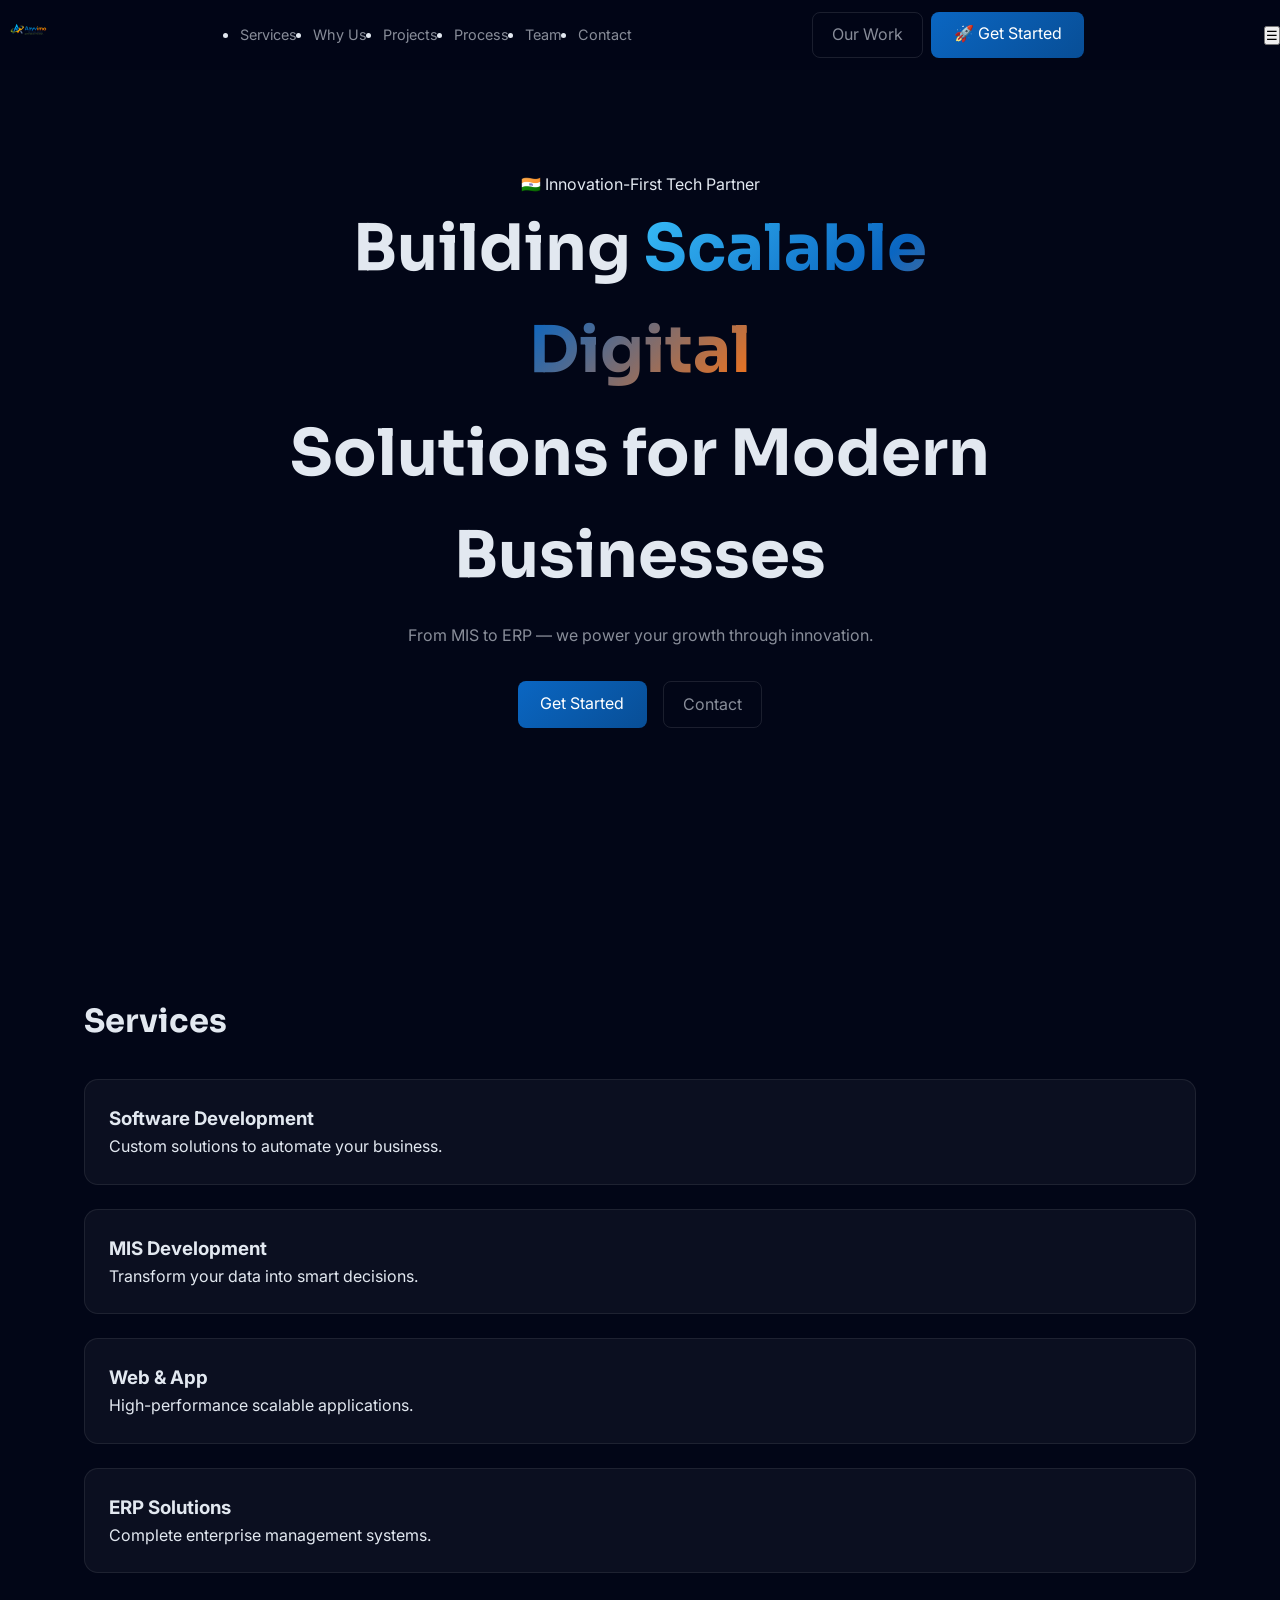
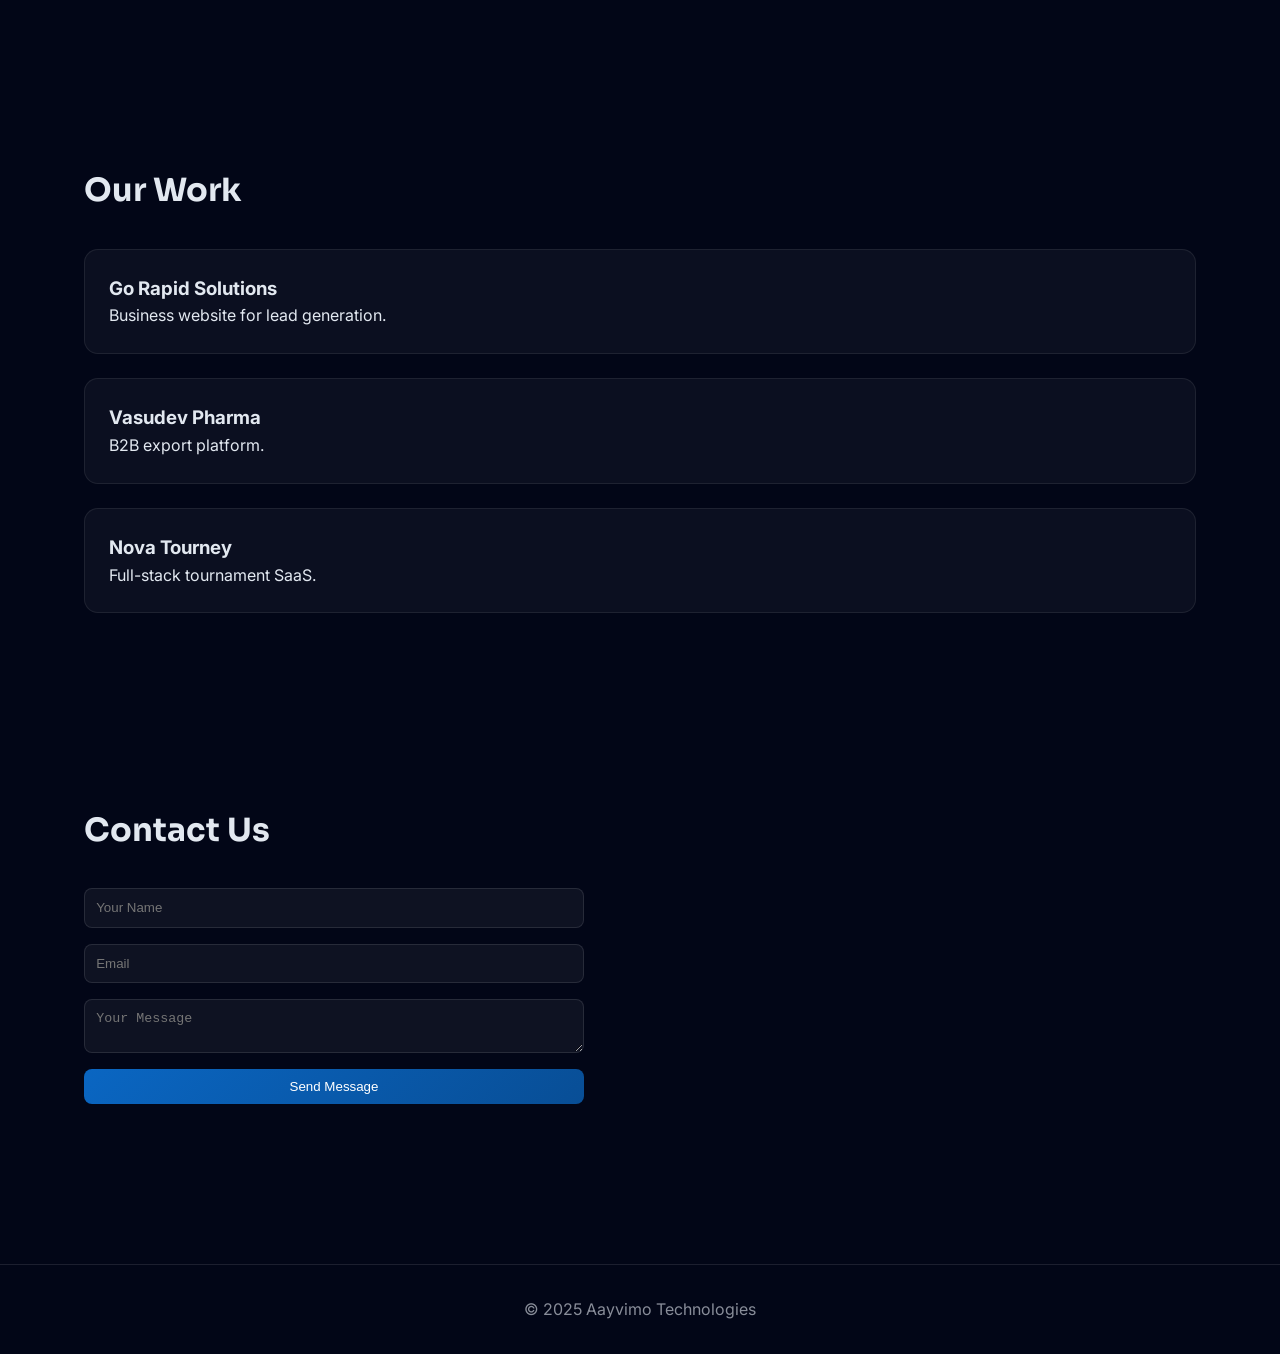
<file: index2.html>
<!DOCTYPE html>
<html lang="en">

<head>
  <meta charset="UTF-8" />
  <meta name="viewport" content="width=device-width, initial-scale=1.0" />
  <meta name="description"
    content="Aayvimo Technologies — Building Scalable Digital Solutions for Modern Businesses." />
  <title>Aayvimo Technologies</title>

  <!-- Fonts -->
  <link rel="preconnect" href="https://fonts.googleapis.com" />
  <link rel="preconnect" href="https://fonts.gstatic.com" crossorigin />
  <link
    href="https://fonts.googleapis.com/css2?family=Sora:wght@300;600;800&family=Inter&family=Audiowide&display=swap"
    rel="stylesheet" />

  <link rel="stylesheet" href="style2.css" />
</head>

<body>

  <!-- ================= NAVBAR ================= -->
  <nav id="navbar">
    <div class="nav-inner">

      <!-- Logo -->
      <a href="#" class="logo">
        <img src="Assets/Logo_Aayvimo_Technologies.png" alt="Aayvimo Logo">
      </a>

      <!-- Links -->
      <ul class="nav-links">
        <li><a href="#services">Services</a></li>
        <li><a href="#why">Why Us</a></li>
        <li><a href="#projects">Projects</a></li>
        <li><a href="#workflow">Process</a></li>
        <li><a href="#founders">Team</a></li>
        <li><a href="#contact">Contact</a></li>
      </ul>

      <!-- Actions -->
      <div class="nav-actions">
        <a href="#projects" class="btn-ghost">Our Work</a>
        <a href="#contact" class="btn-primary">🚀 Get Started</a>
      </div>

      <!-- Mobile Toggle -->
      <button id="hamburger">☰</button>
    </div>
  </nav>

  <!-- Mobile Menu -->
  <div id="mobile-menu">
    <a href="#services">Services</a>
    <a href="#why">Why Us</a>
    <a href="#projects">Projects</a>
    <a href="#workflow">Process</a>
    <a href="#founders">Team</a>
    <a href="#contact">Contact</a>
  </div>

  <!-- ================= HERO ================= -->
  <section id="hero">
    <div class="hero-inner">

      <div class="hero-badge">🇮🇳 Innovation-First Tech Partner</div>

      <h1>
        Building <span class="grad-text">Scalable Digital</span><br>
        Solutions for Modern Businesses
      </h1>

      <p class="hero-sub">
        From MIS to ERP — we power your growth through innovation.
      </p>

      <div class="hero-btns">
        <a href="#contact" class="btn-primary">Get Started</a>
        <a href="#contact" class="btn-ghost">Contact</a>
      </div>

    </div>
  </section>

  <!-- ================= SERVICES ================= -->
  <section id="services" class="section">
    <div class="container">

      <h2>Services</h2>

      <div class="grid">

        <div class="card">
          <h3>Software Development</h3>
          <p>Custom solutions to automate your business.</p>
        </div>

        <div class="card">
          <h3>MIS Development</h3>
          <p>Transform your data into smart decisions.</p>
        </div>

        <div class="card">
          <h3>Web & App</h3>
          <p>High-performance scalable applications.</p>
        </div>

        <div class="card">
          <h3>ERP Solutions</h3>
          <p>Complete enterprise management systems.</p>
        </div>

      </div>
    </div>
  </section>

  <!-- ================= PROJECTS ================= -->
  <section id="projects" class="section">
    <div class="container">

      <h2>Our Work</h2>

      <div class="grid">

        <div class="card">
          <h3>Go Rapid Solutions</h3>
          <p>Business website for lead generation.</p>
        </div>

        <div class="card">
          <h3>Vasudev Pharma</h3>
          <p>B2B export platform.</p>
        </div>

        <div class="card">
          <h3>Nova Tourney</h3>
          <p>Full-stack tournament SaaS.</p>
        </div>

      </div>
    </div>
  </section>

  <!-- ================= CONTACT ================= -->
  <section id="contact" class="section">
    <div class="container">

      <h2>Contact Us</h2>

      <form class="contact-form">
        <input type="text" placeholder="Your Name" required>
        <input type="email" placeholder="Email" required>
        <textarea placeholder="Your Message"></textarea>
        <button class="btn-primary">Send Message</button>
      </form>

    </div>
  </section>

  <!-- ================= FOOTER ================= -->
  <footer>
    <div class="container">
      <p>© 2025 Aayvimo Technologies</p>
    </div>
  </footer>

  <script src="script2.js"></script>
</body>

</html>
</file>
<file: style2.css>
/* ================= GOOGLE FONTS ================= */
@import url('https://fonts.googleapis.com/css2?family=Sora:wght@300;600;800&family=Inter:wght@300;400;500;600&display=swap');

/* ================= VARIABLES ================= */
:root {
  --blue: #0A66C2;
  --blue-dark: #084e96;
  --orange: #F97316;

  --bg: #020617;
  --bg-2: #040d1f;
  --card: rgba(255,255,255,0.04);

  --text: #E2E8F0;
  --text-muted: rgba(226,232,240,0.6);

  --radius: 14px;
  --shadow: 0 10px 40px rgba(0,0,0,0.4);

  --font-head: 'Sora', sans-serif;
  --font-body: 'Inter', sans-serif;
}

/* ================= RESET ================= */
* {
  margin: 0;
  padding: 0;
  box-sizing: border-box;
}

body {
  font-family: var(--font-body);
  background: var(--bg);
  color: var(--text);
  line-height: 1.6;
}

a {
  text-decoration: none;
  color: inherit;
}

/* ================= UTILITIES ================= */
.container {
  max-width: 1160px;
  margin: auto;
  padding: 0 1.5rem;
}

.section {
  padding: 6rem 0;
}

.grid {
  display: grid;
  gap: 1.5rem;
}

.grid-3 {
  grid-template-columns: repeat(auto-fit, minmax(250px, 1fr));
}

.grad-text {
  background: linear-gradient(135deg, #38bdf8, var(--blue), var(--orange));
  -webkit-background-clip: text;
  -webkit-text-fill-color: transparent;
}

/* ================= BUTTONS ================= */
.btn-primary {
  background: linear-gradient(135deg, var(--blue), var(--blue-dark));
  color: #fff;
  padding: 0.6rem 1.4rem;
  border-radius: 8px;
  border: none;
  cursor: pointer;
  transition: 0.3s;
}

.btn-primary:hover {
  transform: translateY(-2px);
}

.btn-ghost {
  border: 1px solid rgba(255,255,255,0.1);
  padding: 0.6rem 1.2rem;
  border-radius: 8px;
  color: var(--text-muted);
  transition: 0.3s;
}

.btn-ghost:hover {
  color: #fff;
  border-color: var(--blue);
}

/* ================= NAVBAR ================= */
#navbar {
  position: fixed;
  width: 100%;
  height: 70px;
  display: flex;
  align-items: center;
  z-index: 1000;

  background: rgba(2,6,23,0.7);
  backdrop-filter: blur(12px);
}

.nav-inner {
  display: flex;
  justify-content: space-between;
  align-items: center;
  width: 100%;
}

.logo img {
  height: 40px;
}

.nav-links {
  display: flex;
  gap: 1rem;
}

.nav-links a {
  color: var(--text-muted);
  font-size: 0.9rem;
}

.nav-links a:hover {
  color: #fff;
}

.nav-actions {
  display: flex;
  gap: 0.5rem;
}

/* ================= MOBILE MENU ================= */
#mobile-menu {
  display: none;
  position: fixed;
  top: 70px;
  width: 100%;
  background: var(--bg);
  padding: 1rem;
  flex-direction: column;
  gap: 1rem;
}

#mobile-menu a {
  padding: 0.5rem;
  color: var(--text-muted);
}

#mobile-menu.open {
  display: flex;
}

/* ================= HERO ================= */
#hero {
  min-height: 100vh;
  display: flex;
  align-items: center;
  justify-content: center;
  text-align: center;
  padding: 6rem 1rem;
}

.hero-inner {
  max-width: 800px;
}

.hero-inner h1 {
  font-size: clamp(2.5rem, 5vw, 4rem);
  font-family: var(--font-head);
}

.hero-sub {
  margin: 1rem 0 2rem;
  color: var(--text-muted);
}

.hero-btns {
  display: flex;
  justify-content: center;
  gap: 1rem;
}

/* ================= CARDS ================= */
.card {
  background: var(--card);
  border: 1px solid rgba(255,255,255,0.08);
  border-radius: var(--radius);
  padding: 1.5rem;
  transition: 0.3s;
}

.card:hover {
  transform: translateY(-5px);
  box-shadow: var(--shadow);
}

/* ================= SECTIONS ================= */
h2 {
  font-family: var(--font-head);
  margin-bottom: 2rem;
  font-size: 2rem;
}

/* ================= CONTACT ================= */
.contact-form {
  display: flex;
  flex-direction: column;
  gap: 1rem;
  max-width: 500px;
}

.contact-form input,
.contact-form textarea {
  padding: 0.7rem;
  border-radius: 8px;
  border: 1px solid rgba(255,255,255,0.1);
  background: rgba(255,255,255,0.05);
  color: #fff;
}

/* ================= FOOTER ================= */
footer {
  padding: 2rem;
  text-align: center;
  border-top: 1px solid rgba(255,255,255,0.1);
  margin-top: 4rem;
  color: var(--text-muted);
}

/* ================= RESPONSIVE ================= */
@media (max-width: 900px) {
  .nav-links,
  .nav-actions {
    display: none;
  }

  #mobile-menu {
    display: flex;
  }
}
</file>
